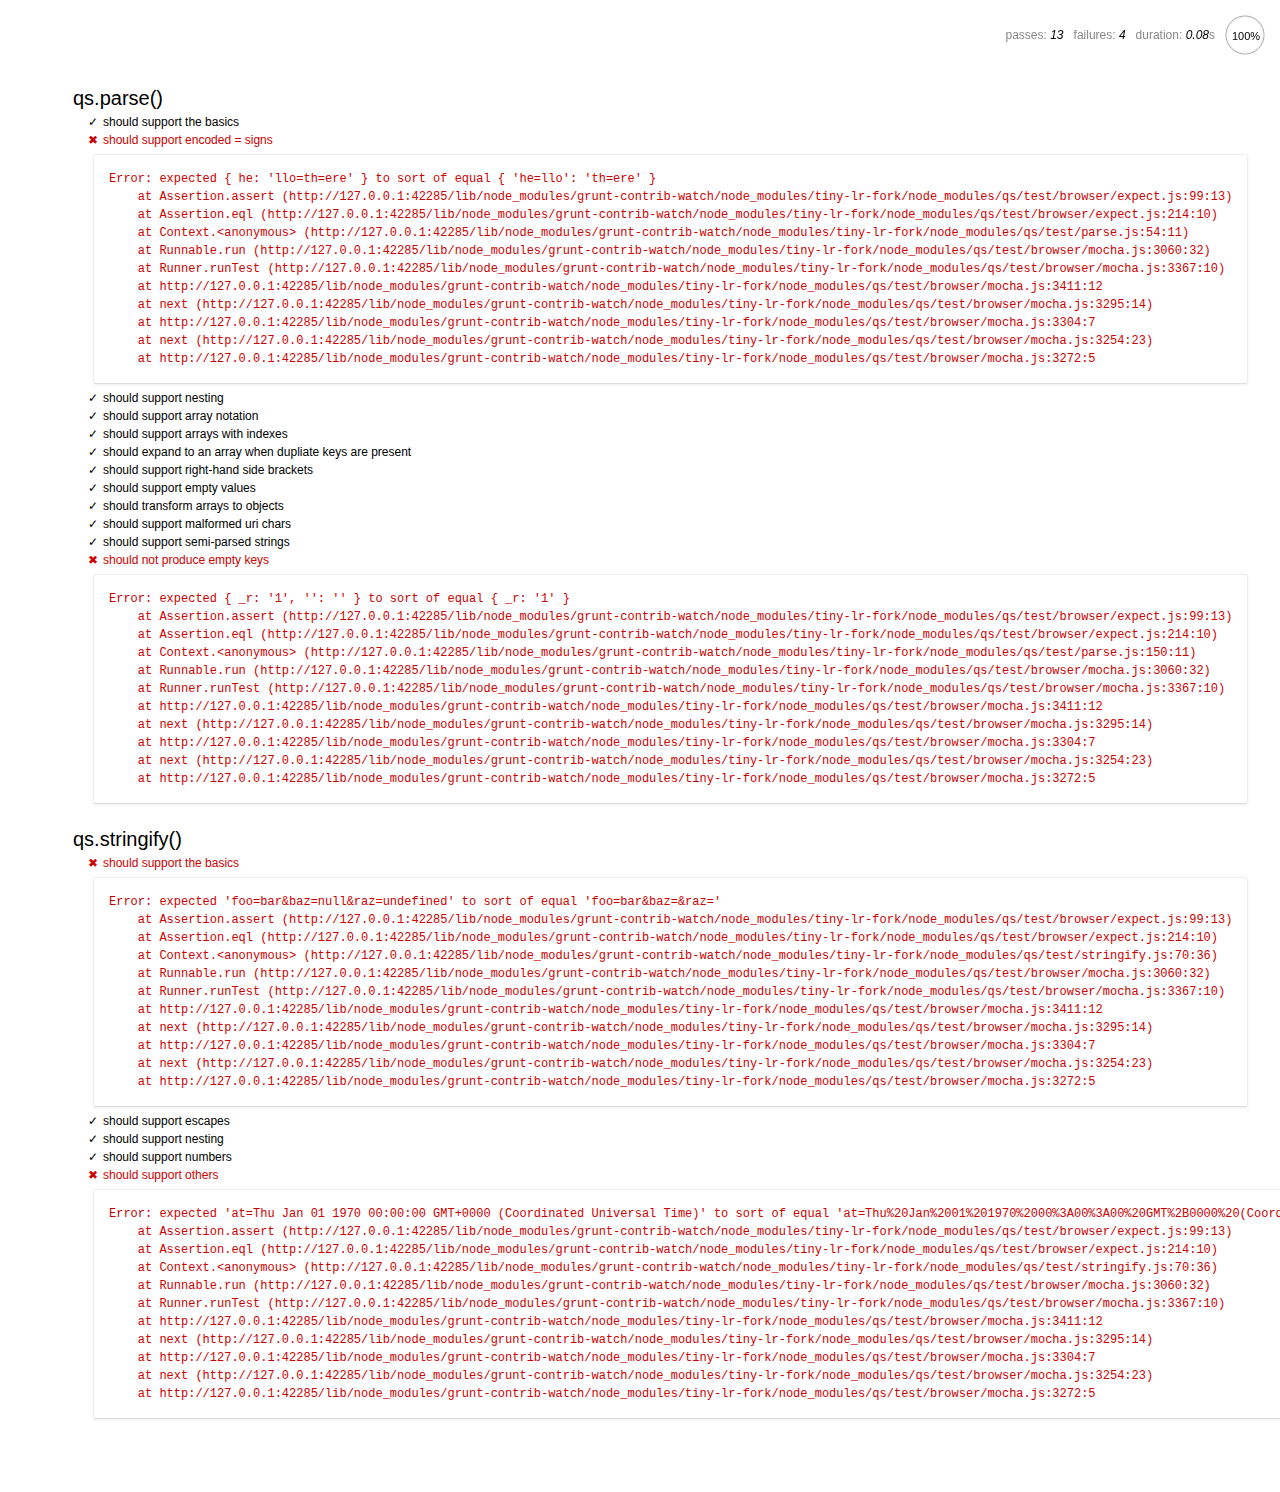
<file: lib/node_modules/grunt-contrib-watch/node_modules/tiny-lr-fork/node_modules/qs/test/browser/index.html>
<html>
  <head>
    <title>Mocha</title>
    <meta http-equiv="Content-Type" content="text/html; charset=UTF-8">
    <link rel="stylesheet" href="mocha.css" />
    <script src="jquery.js" type="text/javascript"></script>
    <script src="expect.js"></script>
    <script src="mocha.js"></script>
    <script>mocha.setup('bdd')</script>
    <script src="qs.js"></script>
    <script src="../parse.js"></script>
    <script src="../stringify.js"></script>
    <script>onload = mocha.run;</script>
  </head>
  <body>
    <div id="mocha"></div>
  </body>
</html>
</file>
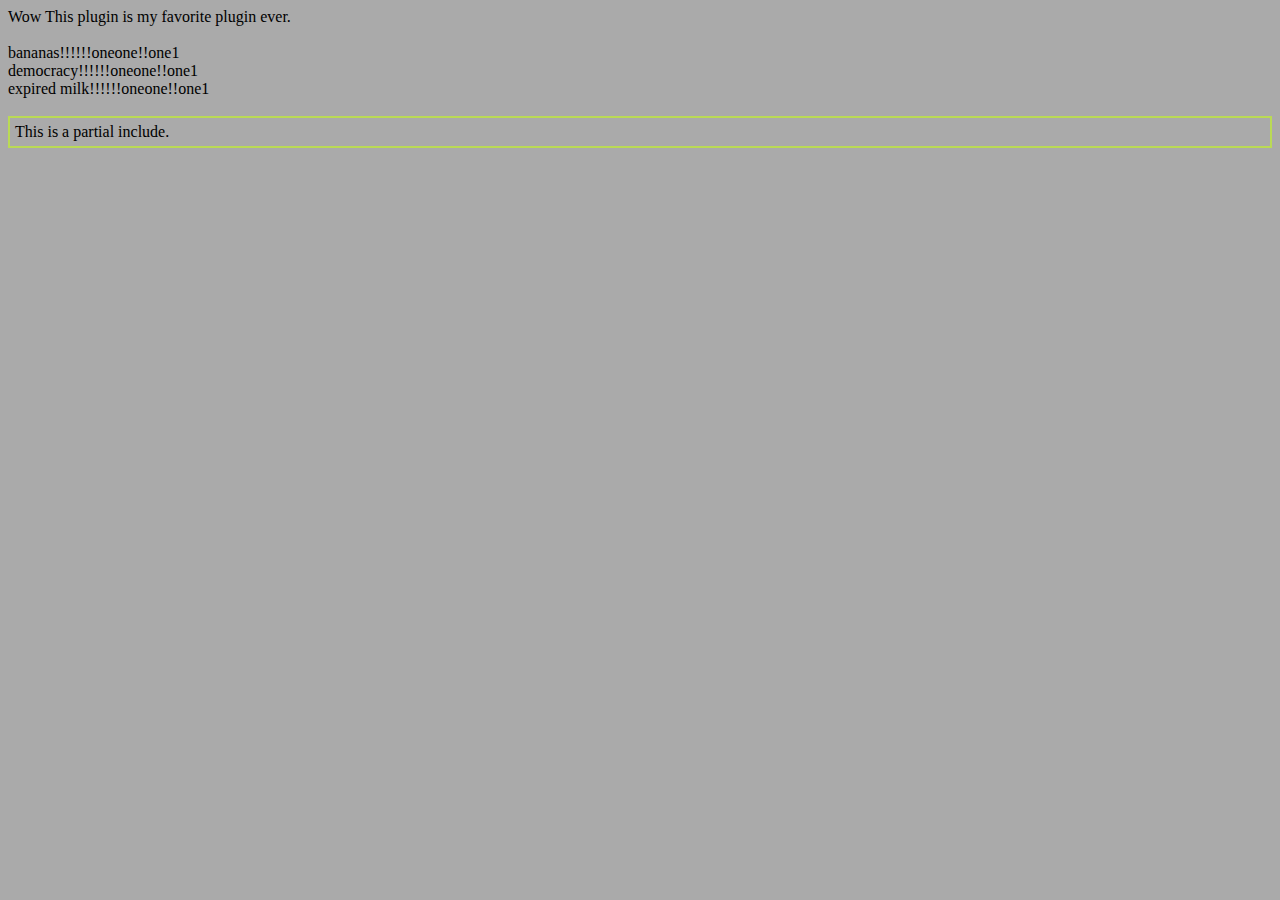
<file: lib/bower_components/require-handlebars-plugin/demo.html>
<!DocTypE hTmL>
<html>
<head>
  <meta charset=utf-8 />
  <title>Demo App for require-handlebars-plugin</title>
</head>
<body>
<div id="demo-app-container"></div>

<!-- If you set the require variable to an object, it automatically is the config :D -->
<script>require = {
  locale : "en_ca",
  // default plugin settings, listing here just as a reference
  hbs : {
    templateExtension : 'hbs',
    helperDirectory : "template/helpers/"
  },
  // I change the path as to not duplicate the hbs.js and handlebars plugin.
  // Normally, just drop it in the same place as require.js and it'll work fine.
  // Essentially just ignore this.
  paths  : {
    'hbs' : '../hbs'
  }
};</script>
<!-- use a common require.js and app injection method. -->
<script src="demo/require.js" data-main="demo/main.js"></script>
</body>
</html>
</file>
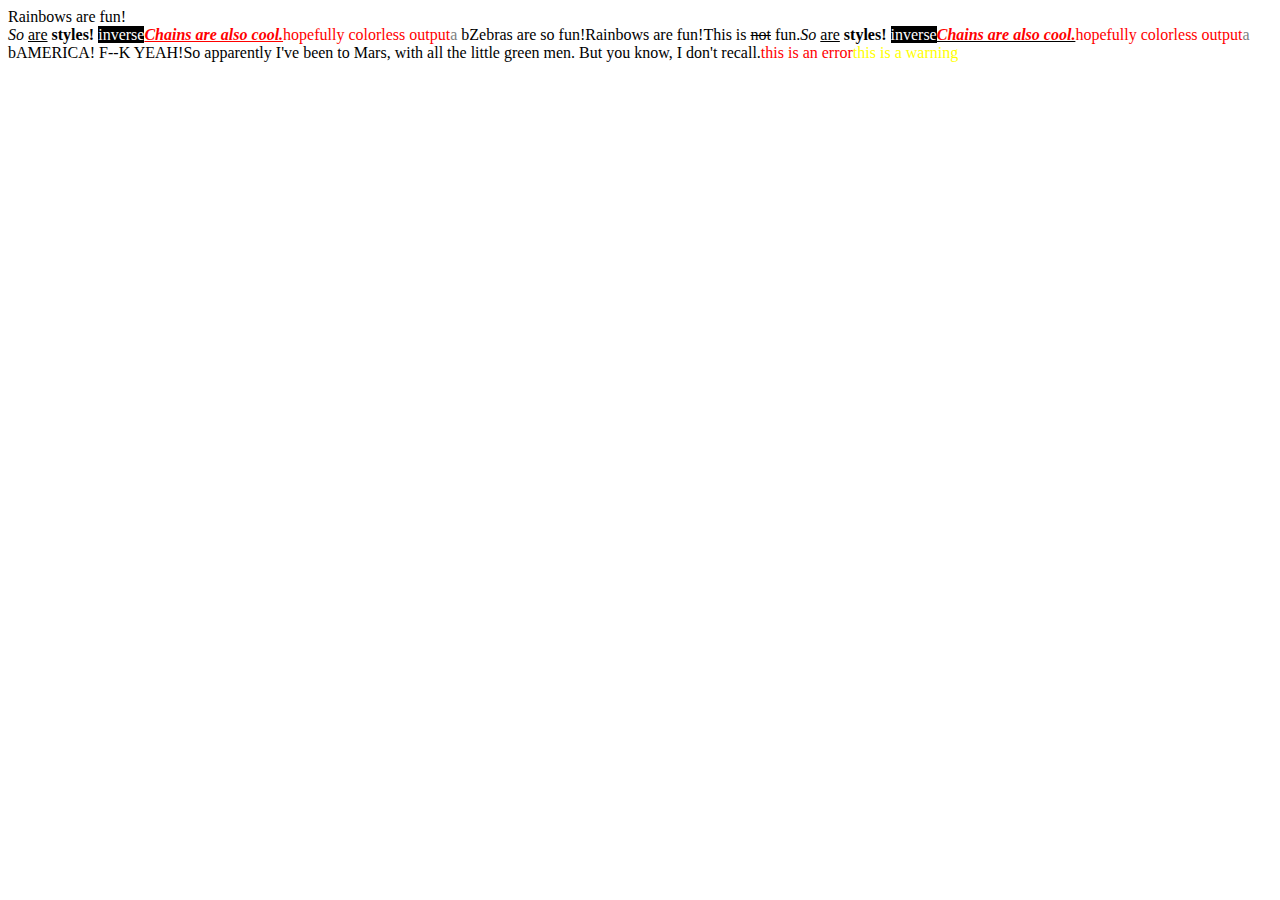
<file: lib/node_modules/grunt/node_modules/colors/example.html>
<!DOCTYPE HTML>
<html lang="en-us">
  <head>
    <meta http-equiv="Content-type" content="text/html; charset=utf-8">
    <title>Colors Example</title>
    <script src="colors.js"></script>
  </head>
  <body>
    <script>

    var test = colors.red("hopefully colorless output");

    document.write('Rainbows are fun!'.rainbow + '<br/>');
    document.write('So '.italic + 'are'.underline + ' styles! '.bold + 'inverse'.inverse); // styles not widely supported
    document.write('Chains are also cool.'.bold.italic.underline.red); // styles not widely supported
    //document.write('zalgo time!'.zalgo);
    document.write(test.stripColors);
    document.write("a".grey + " b".black);

    document.write("Zebras are so fun!".zebra);

    document.write(colors.rainbow('Rainbows are fun!'));
    document.write("This is " + "not".strikethrough + " fun.");

    document.write(colors.italic('So ') + colors.underline('are') + colors.bold(' styles! ') + colors.inverse('inverse')); // styles not widely supported
    document.write(colors.bold(colors.italic(colors.underline(colors.red('Chains are also cool.'))))); // styles not widely supported
    //document.write(colors.zalgo('zalgo time!'));
    document.write(colors.stripColors(test));
    document.write(colors.grey("a") + colors.black(" b"));

    colors.addSequencer("america", function(letter, i, exploded) {
      if(letter === " ") return letter;
      switch(i%3) {
        case 0: return letter.red;
        case 1: return letter.white;
        case 2: return letter.blue;
      }
    });

    colors.addSequencer("random", (function() {
      var available = ['bold', 'underline', 'italic', 'inverse', 'grey', 'yellow', 'red', 'green', 'blue', 'white', 'cyan', 'magenta'];

      return function(letter, i, exploded) {
        return letter === " " ? letter : letter[available[Math.round(Math.random() * (available.length - 1))]];
      };
    })());

    document.write("AMERICA! F--K YEAH!".america);
    document.write("So apparently I've been to Mars, with all the little green men. But you know, I don't recall.".random);

    //
    // Custom themes
    //

    colors.setTheme({
      silly: 'rainbow',
      input: 'grey',
      verbose: 'cyan',
      prompt: 'grey',
      info: 'green',
      data: 'grey',
      help: 'cyan',
      warn: 'yellow',
      debug: 'blue',
      error: 'red'
    });

    // outputs red text
    document.write("this is an error".error);

    // outputs yellow text
    document.write("this is a warning".warn);

    </script>
  </body>
</html>
</file>
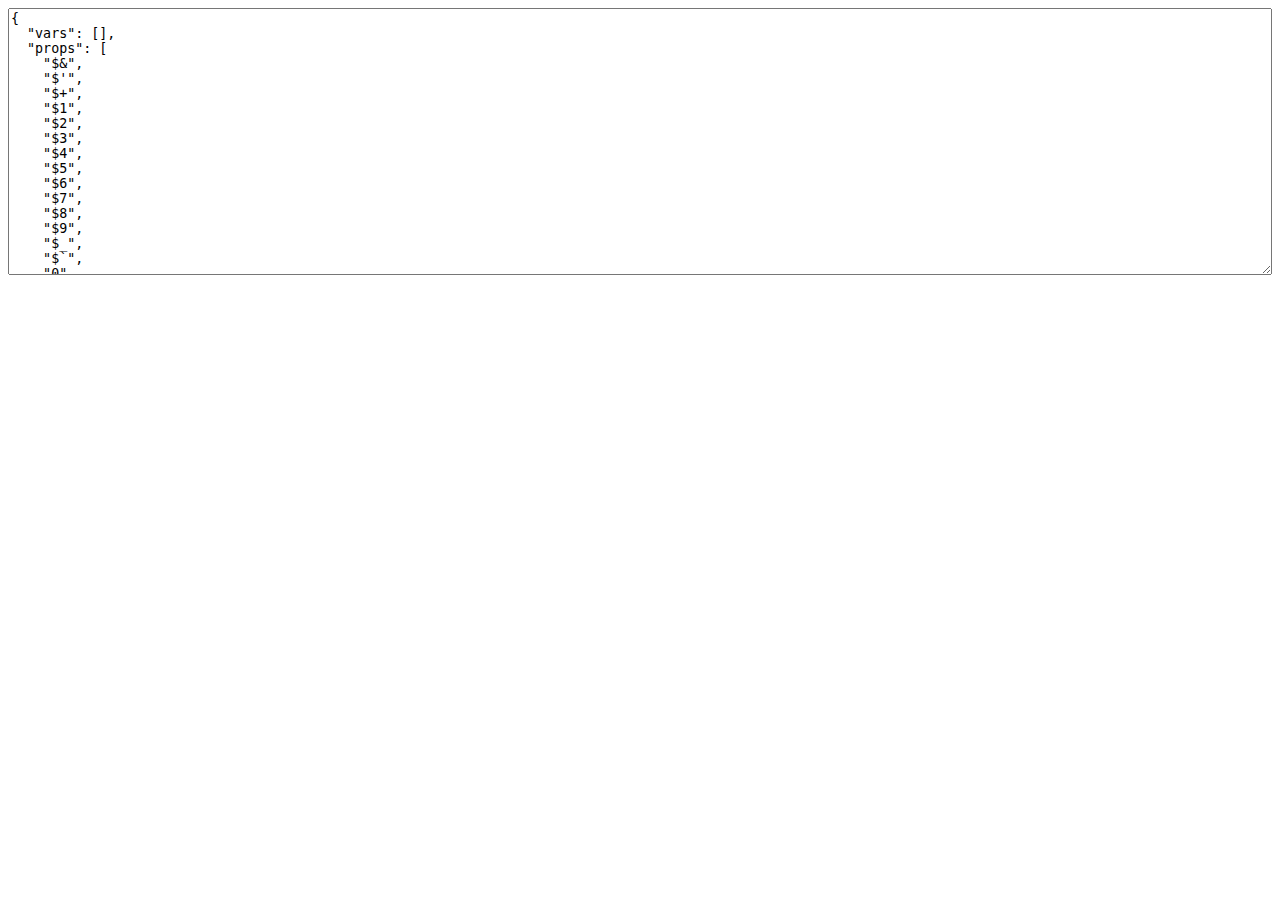
<file: lib/node_modules/grunt-contrib-uglify/node_modules/uglify-js/tools/props.html>
<html>
  <head>
  </head>
  <body>
    <script>(function(){
      var props = {};

      function addObject(obj) {
        if (obj == null) return;
        try {
          Object.getOwnPropertyNames(obj).forEach(add);
        } catch(ex) {}
        if (obj.prototype) {
          Object.getOwnPropertyNames(obj.prototype).forEach(add);
        }
        if (typeof obj == "function") {
          try {
            Object.getOwnPropertyNames(new obj).forEach(add);
          } catch(ex) {}
        }
      }

      function add(name) {
        props[name] = true;
      }

      Object.getOwnPropertyNames(window).forEach(function(thing){
        addObject(window[thing]);
      });

      try {
        addObject(new Event("click"));
        addObject(new Event("contextmenu"));
        addObject(new Event("mouseup"));
        addObject(new Event("mousedown"));
        addObject(new Event("keydown"));
        addObject(new Event("keypress"));
        addObject(new Event("keyup"));
      } catch(ex) {}

      var ta = document.createElement("textarea");
      ta.style.width = "100%";
      ta.style.height = "20em";
      ta.style.boxSizing = "border-box";
      <!-- ta.value = Object.keys(props).sort(cmp).map(function(name){ -->
      <!--   return JSON.stringify(name); -->
      <!-- }).join(",\n"); -->
      ta.value = JSON.stringify({
        vars: [],
        props: Object.keys(props).sort(cmp)
      }, null, 2);
      document.body.appendChild(ta);

      function cmp(a, b) {
        a = a.toLowerCase();
        b = b.toLowerCase();
        return a < b ? -1 : a > b ? 1 : 0;
      }
    })();</script>
  </body>
</html>
</file>
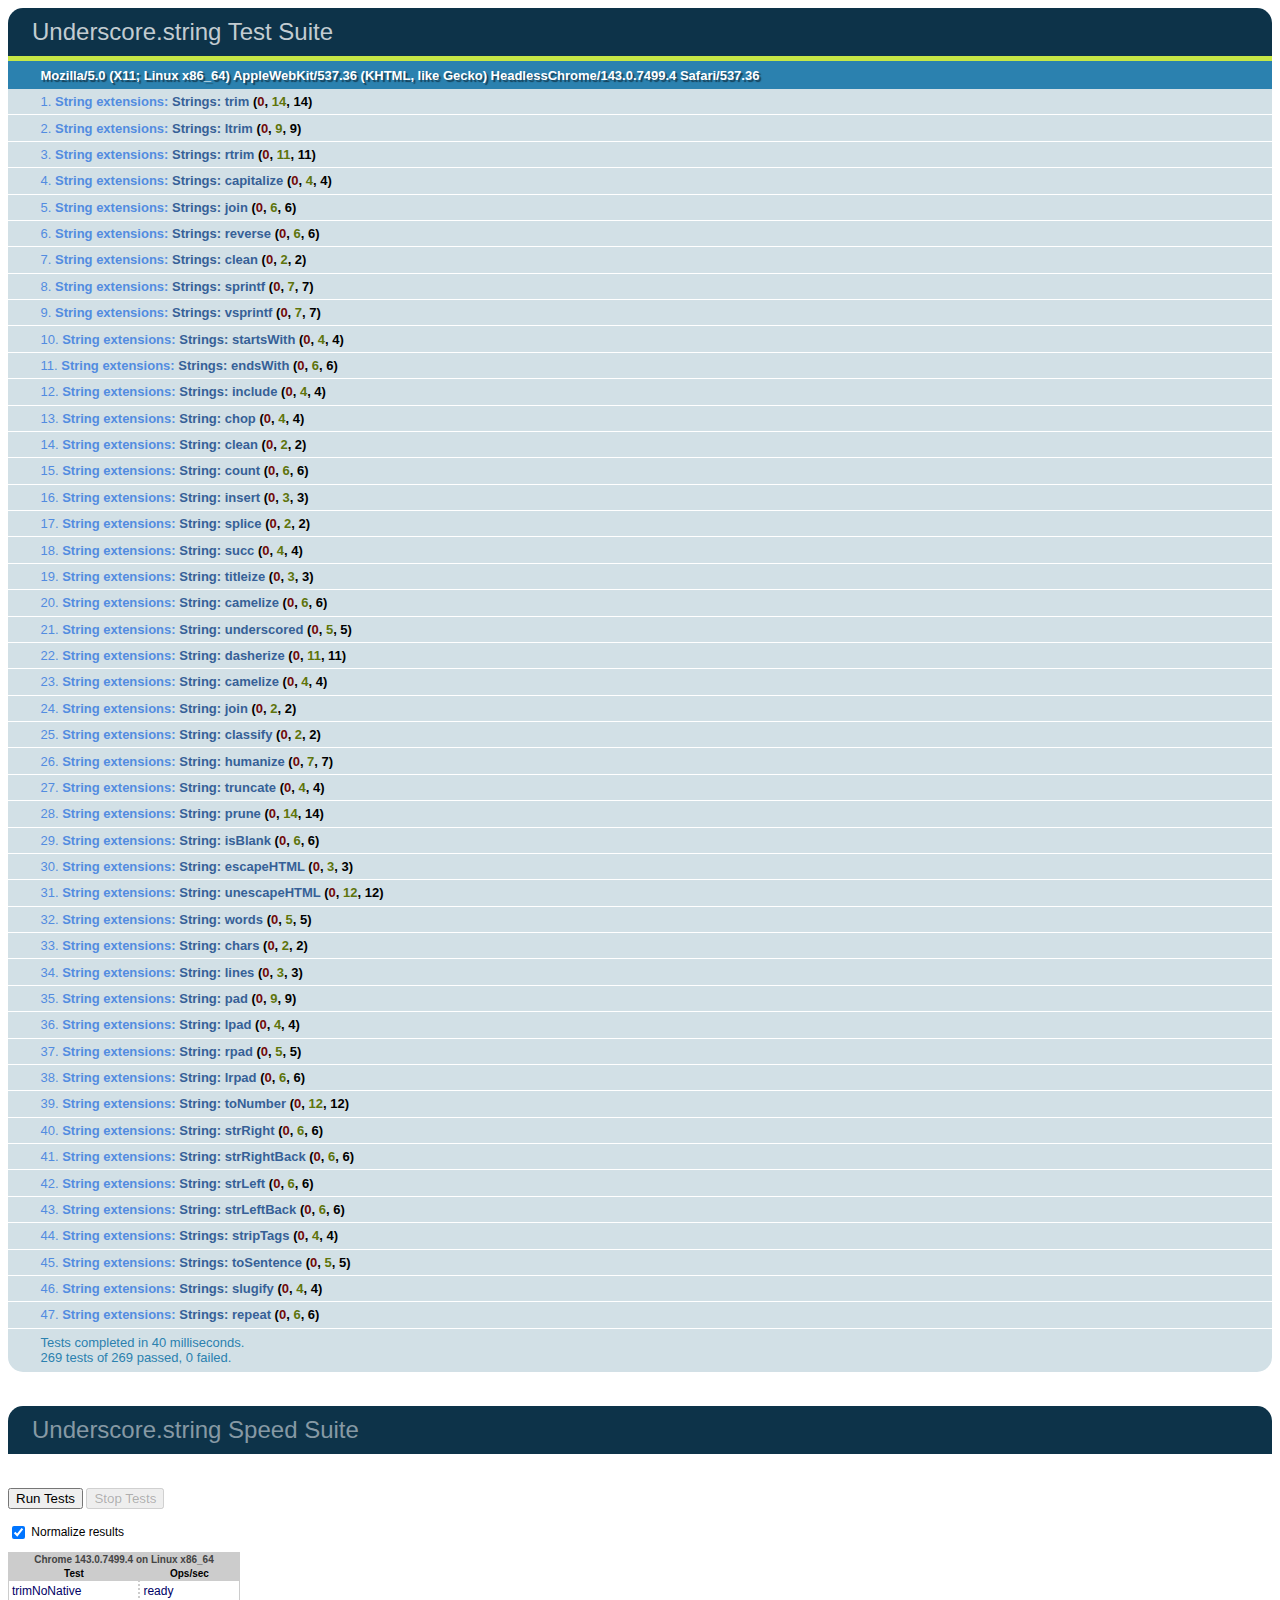
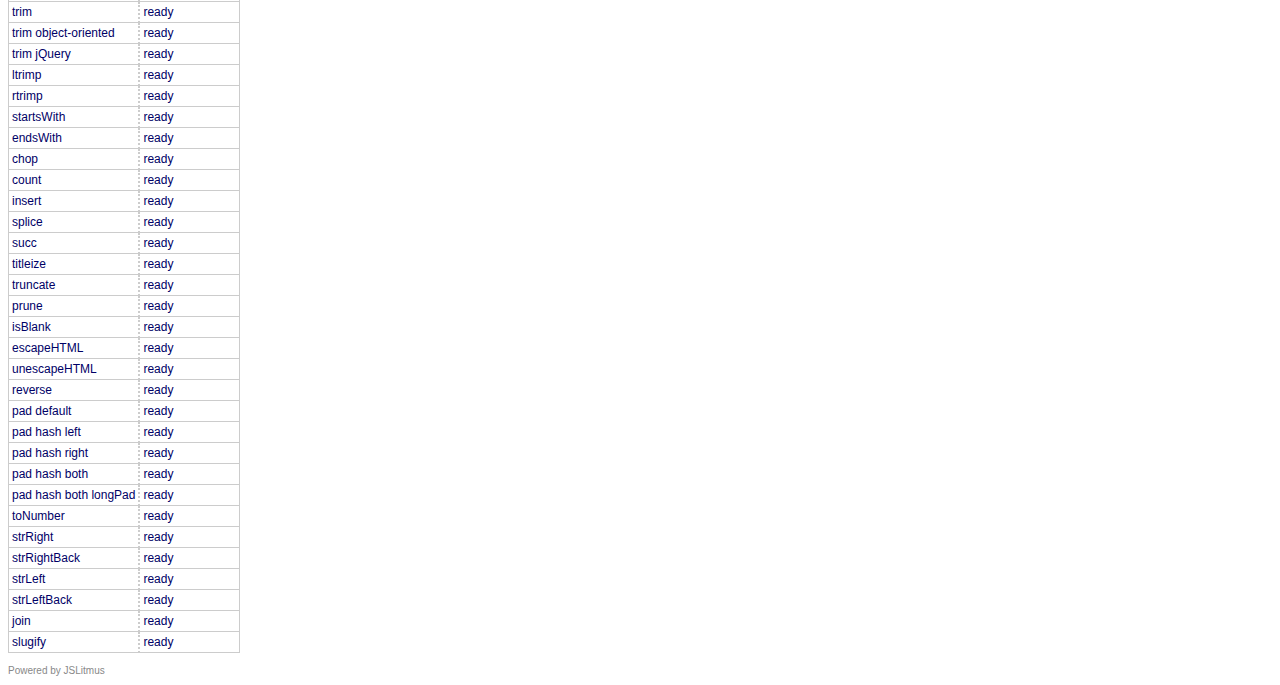
<file: lib/node_modules/grunt/node_modules/underscore.string/test/test.html>
<!DOCTYPE HTML>
<html>
<head>
  <meta charset="utf-8">
  <title>Underscore.strings Test Suite</title>
  <link rel="stylesheet" href="test_underscore/vendor/qunit.css" type="text/css" media="screen" />
  <script type="text/javascript" src="test_underscore/vendor/jquery.js"></script>
  <script type="text/javascript" src="test_underscore/vendor/qunit.js"></script>
  <script type="text/javascript" src="test_underscore/vendor/jslitmus.js"></script>
  <script type="text/javascript" src="underscore.js"></script>
  <script type="text/javascript" src="../lib/underscore.string.js"></script>
  <script type="text/javascript" src="strings.js"></script>
  <script type="text/javascript" src="speed.js"></script>
</head>
<body>
  <h1 id="qunit-header">Underscore.string Test Suite</h1>
  <h2 id="qunit-banner"></h2>
  <h2 id="qunit-userAgent"></h2>
  <ol id="qunit-tests"></ol>
  <br />
  <h1 class="qunit-header">Underscore.string Speed Suite</h1>
  <!-- <h2 class="qunit-userAgent">
    A representative sample of the functions are benchmarked here, to provide
    a sense of how fast they might run in different browsers.
    Each iteration runs on an array of 1000 elements.<br /><br />
    For example, the 'intersect' test measures the number of times you can
    find the intersection of two thousand-element arrays in one second.
  </h2> -->
  <br />
</body>
</html>
</file>
<file: lib/node_modules/grunt-contrib-watch/node_modules/tiny-lr-fork/node_modules/qs/test/browser/mocha.css>
body {
  font: 20px/1.5 "Helvetica Neue", Helvetica, Arial, sans-serif;
  padding: 60px 50px;
}

#mocha h1, h2 {
  margin: 0;
}

#mocha h1 {
  margin-top: 15px;
  font-size: 1em;
  font-weight: 200;
}

#mocha .suite .suite h1 {
  margin-top: 0;
  font-size: .8em;
}

#mocha h2 {
  font-size: 12px;
  font-weight: normal;
  cursor: pointer;
}

#mocha .suite {
  margin-left: 15px;
}

#mocha .test {
  margin-left: 15px;
}

#mocha .test:hover h2::after {
  position: relative;
  top: 0;
  right: -10px;
  content: '(view source)';
  font-size: 12px;
  font-family: arial;
  color: #888;
}

#mocha .test.pending:hover h2::after {
  content: '(pending)';
  font-family: arial;
}

#mocha .test.pass.medium .duration {
  background: #C09853;
}

#mocha .test.pass.slow .duration {
  background: #B94A48;
}

#mocha .test.pass::before {
  content: '✓';
  font-size: 12px;
  display: block;
  float: left;
  margin-right: 5px;
}

#mocha .test.pass .duration {
  font-size: 9px;
  margin-left: 5px;
  padding: 2px 5px;
  color: white;
  -webkit-box-shadow: inset 0 1px 1px rgba(0,0,0,.2);
  -moz-box-shadow: inset 0 1px 1px rgba(0,0,0,.2);
  box-shadow: inset 0 1px 1px rgba(0,0,0,.2);
  -webkit-border-radius: 5px;
  -moz-border-radius: 5px;
  -ms-border-radius: 5px;
  -o-border-radius: 5px;
  border-radius: 5px;
}

#mocha .test.pass.fast .duration {
  display: none;
}

#mocha .test.pending {
  color: #0b97c4;
}

#mocha .test.pending::before {
  content: '◦';
  color: #0b97c4;
}

#mocha .test.fail {
  color: #c00;
}

#mocha .test.fail pre {
  color: black;
}

#mocha .test.fail::before {
  content: '✖';
  font-size: 12px;
  display: block;
  float: left;
  margin-right: 5px;
  color: #c00;
}

#mocha .test pre.error {
  color: #c00;
}

#mocha .test pre {
  display: inline-block;
  font: 12px/1.5 monaco, monospace;
  margin: 5px;
  padding: 15px;
  border: 1px solid #eee;
  border-bottom-color: #ddd;
  -webkit-border-radius: 3px;
  -webkit-box-shadow: 0 1px 3px #eee;
}

#error {
  color: #c00;
  font-size: 1.5  em;
  font-weight: 100;
  letter-spacing: 1px;
}

#stats {
  position: fixed;
  top: 15px;
  right: 10px;
  font-size: 12px;
  margin: 0;
  color: #888;
}

#stats .progress {
  float: right;
  padding-top: 0;
}

#stats em {
  color: black;
}

#stats li {
  display: inline-block;
  margin: 0 5px;
  list-style: none;
  padding-top: 11px;
}

code .comment { color: #ddd }
code .init { color: #2F6FAD }
code .string { color: #5890AD }
code .keyword { color: #8A6343 }
code .number { color: #2F6FAD }
</file>
<file: lib/node_modules/grunt/node_modules/underscore.string/test/test_underscore/vendor/qunit.css>
/** Font Family and Sizes */

#qunit-tests, #qunit-header, .qunit-header, #qunit-banner, #qunit-testrunner-toolbar, #qunit-userAgent, #qunit-testresult {
	font-family: "Helvetica Neue Light", "HelveticaNeue-Light", "Helvetica Neue", Calibri, Helvetica, Arial;
}

#qunit-testrunner-toolbar, #qunit-userAgent, #qunit-testresult, #qunit-tests li { font-size: small; }
#qunit-tests { font-size: smaller; }


/** Resets */

#qunit-tests, #qunit-tests ol, #qunit-header, #qunit-banner, #qunit-userAgent, #qunit-testresult {
	margin: 0;
	padding: 0;
}


/** Header */

#qunit-header, .qunit-header {
	padding: 0.5em 0 0.5em 1em;

	color: #8699a4;
	background-color: #0d3349;

	font-size: 1.5em;
	line-height: 1em;
	font-weight: normal;

	border-radius: 15px 15px 0 0;
	-moz-border-radius: 15px 15px 0 0;
	-webkit-border-top-right-radius: 15px;
	-webkit-border-top-left-radius: 15px;
}

#qunit-header a {
	text-decoration: none;
	color: #c2ccd1;
}

#qunit-header a:hover,
#qunit-header a:focus {
	color: #fff;
}

#qunit-banner {
	height: 5px;
}

#qunit-testrunner-toolbar {
	padding: 0em 0 0.5em 2em;
}

#qunit-userAgent {
	padding: 0.5em 0 0.5em 2.5em;
	background-color: #2b81af;
	color: #fff;
	text-shadow: rgba(0, 0, 0, 0.5) 2px 2px 1px;
}


/** Tests: Pass/Fail */

#qunit-tests {
	list-style-position: inside;
}

#qunit-tests li {
	padding: 0.4em 0.5em 0.4em 2.5em;
	border-bottom: 1px solid #fff;
	list-style-position: inside;
}

#qunit-tests li strong {
	cursor: pointer;
}

#qunit-tests ol {
	margin-top: 0.5em;
	padding: 0.5em;

	background-color: #fff;

	border-radius: 15px;
	-moz-border-radius: 15px;
	-webkit-border-radius: 15px;

	box-shadow: inset 0px 2px 13px #999;
	-moz-box-shadow: inset 0px 2px 13px #999;
	-webkit-box-shadow: inset 0px 2px 13px #999;
}

#qunit-tests table {
	border-collapse: collapse;
	margin-top: .2em;
}

#qunit-tests th {
	text-align: right;
	vertical-align: top;
	padding: 0 .5em 0 0;
}

#qunit-tests td {
	vertical-align: top;
}

#qunit-tests pre {
	margin: 0;
	white-space: pre-wrap;
	word-wrap: break-word;
}

#qunit-tests del {
	background-color: #e0f2be;
	color: #374e0c;
	text-decoration: none;
}

#qunit-tests ins {
	background-color: #ffcaca;
	color: #500;
	text-decoration: none;
}

/*** Test Counts */

#qunit-tests b.counts                       { color: black; }
#qunit-tests b.passed                       { color: #5E740B; }
#qunit-tests b.failed                       { color: #710909; }

#qunit-tests li li {
	margin: 0.5em;
	padding: 0.4em 0.5em 0.4em 0.5em;
	background-color: #fff;
	border-bottom: none;
	list-style-position: inside;
}

/*** Passing Styles */

#qunit-tests li li.pass {
	color: #5E740B;
	background-color: #fff;
	border-left: 26px solid #C6E746;
}

#qunit-tests .pass                          { color: #528CE0; background-color: #D2E0E6; }
#qunit-tests .pass .test-name               { color: #366097; }

#qunit-tests .pass .test-actual,
#qunit-tests .pass .test-expected           { color: #999999; }

#qunit-banner.qunit-pass                    { background-color: #C6E746; }

/*** Failing Styles */

#qunit-tests li li.fail {
	color: #710909;
	background-color: #fff;
	border-left: 26px solid #EE5757;
}

#qunit-tests .fail                          { color: #000000; background-color: #EE5757; }
#qunit-tests .fail .test-name,
#qunit-tests .fail .module-name             { color: #000000; }

#qunit-tests .fail .test-actual             { color: #EE5757; }
#qunit-tests .fail .test-expected           { color: green;   }

#qunit-banner.qunit-fail,
#qunit-testrunner-toolbar                   { background-color: #EE5757; }


/** Footer */

#qunit-testresult {
	padding: 0.5em 0.5em 0.5em 2.5em;

	color: #2b81af;
	background-color: #D2E0E6;

	border-radius: 0 0 15px 15px;
	-moz-border-radius: 0 0 15px 15px;
	-webkit-border-bottom-right-radius: 15px;
	-webkit-border-bottom-left-radius: 15px;
}

/** Fixture */

#qunit-fixture {
	position: absolute;
	top: -10000px;
	left: -10000px;
}
</file>
